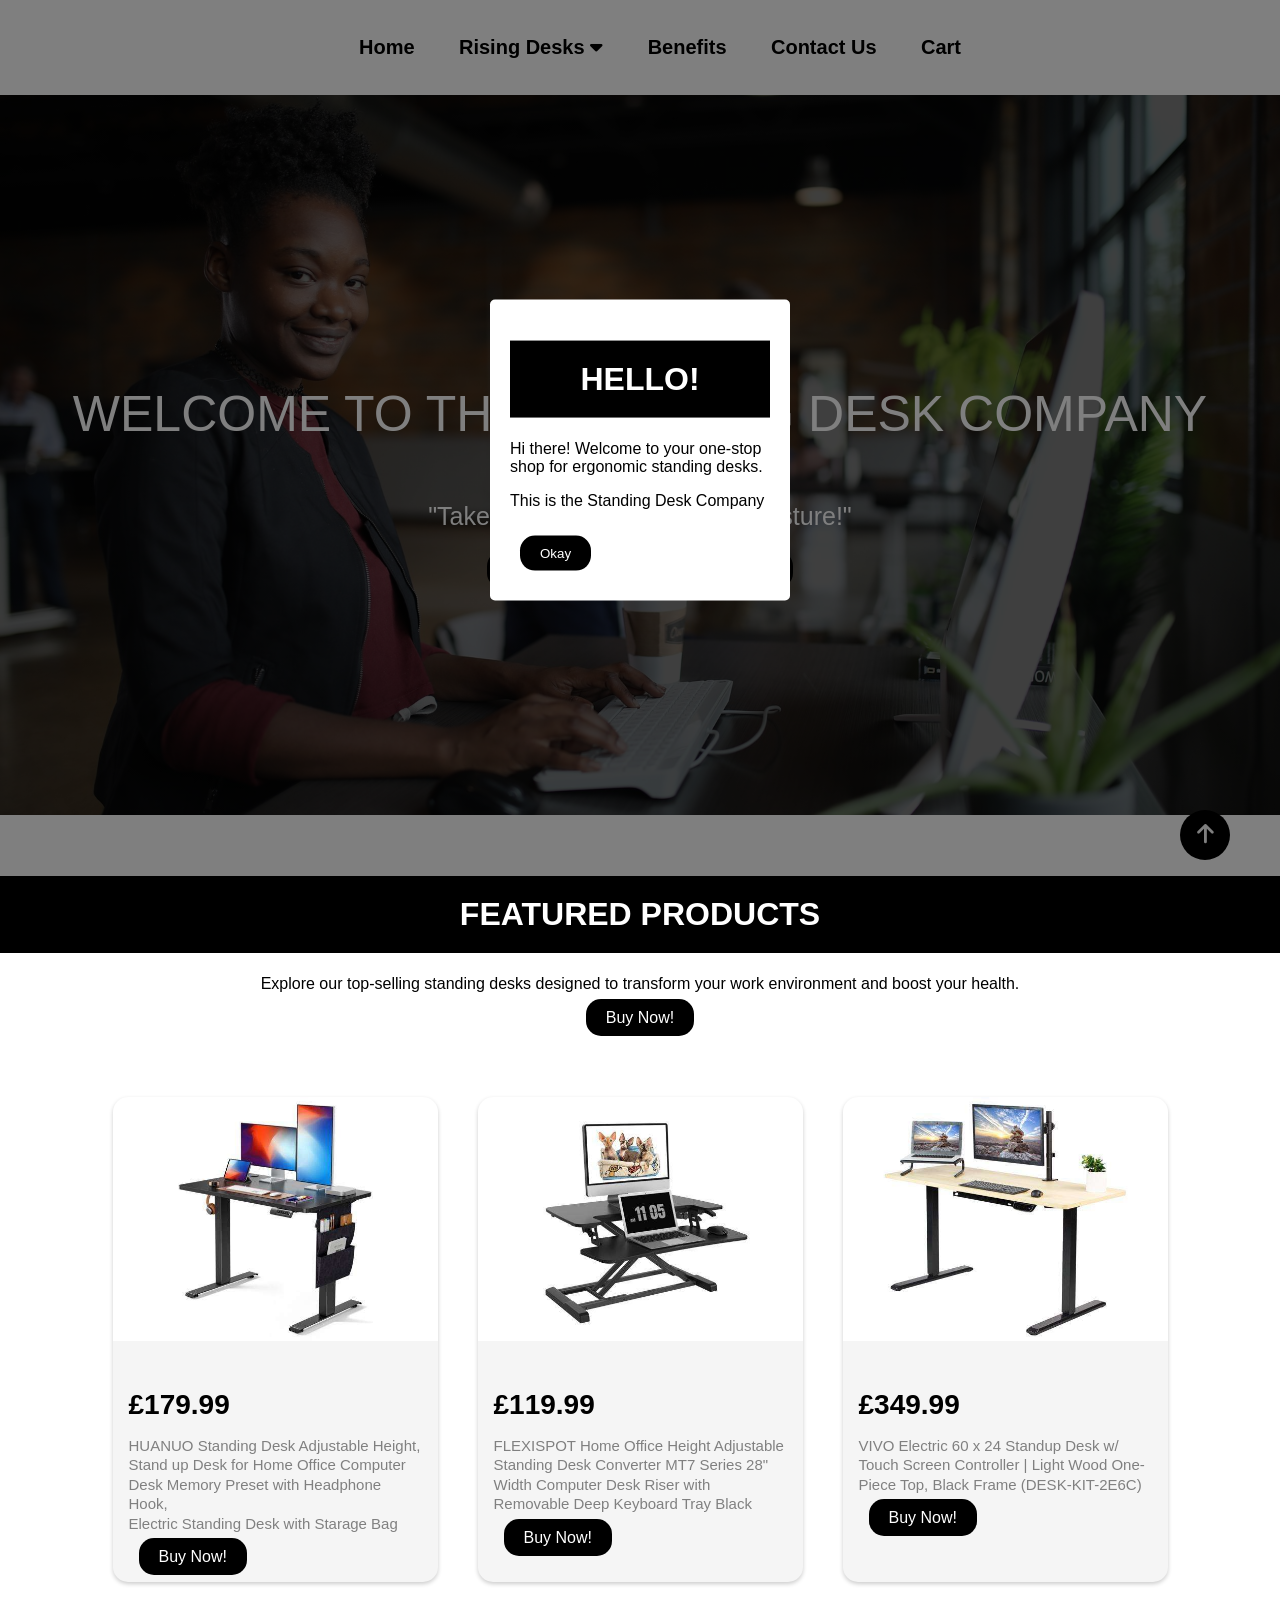
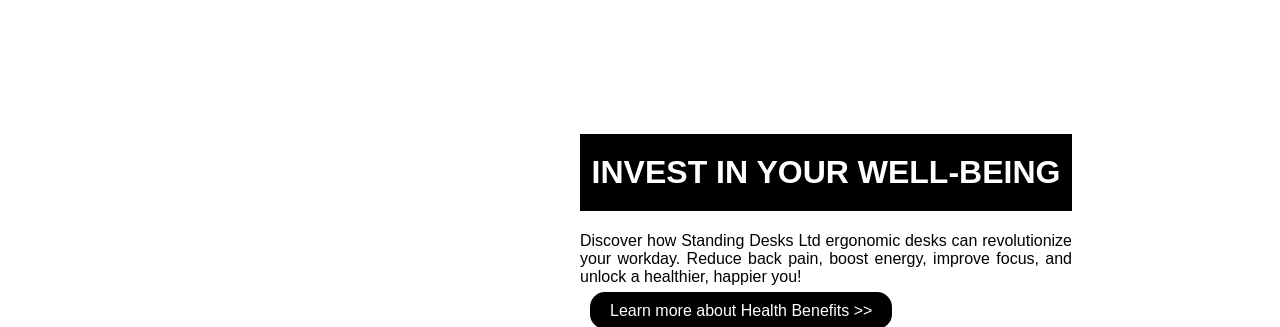
<file: index.html>
<!DOCTYPE html>
<html>
<head>
    <!-- This instantly redirects the browser to home.html -->
    <meta http-equiv="refresh" content="0;url=home.html" />
</head>
<body>
    <p>Redirecting to home page...</p>
</body>
</html>
</file>
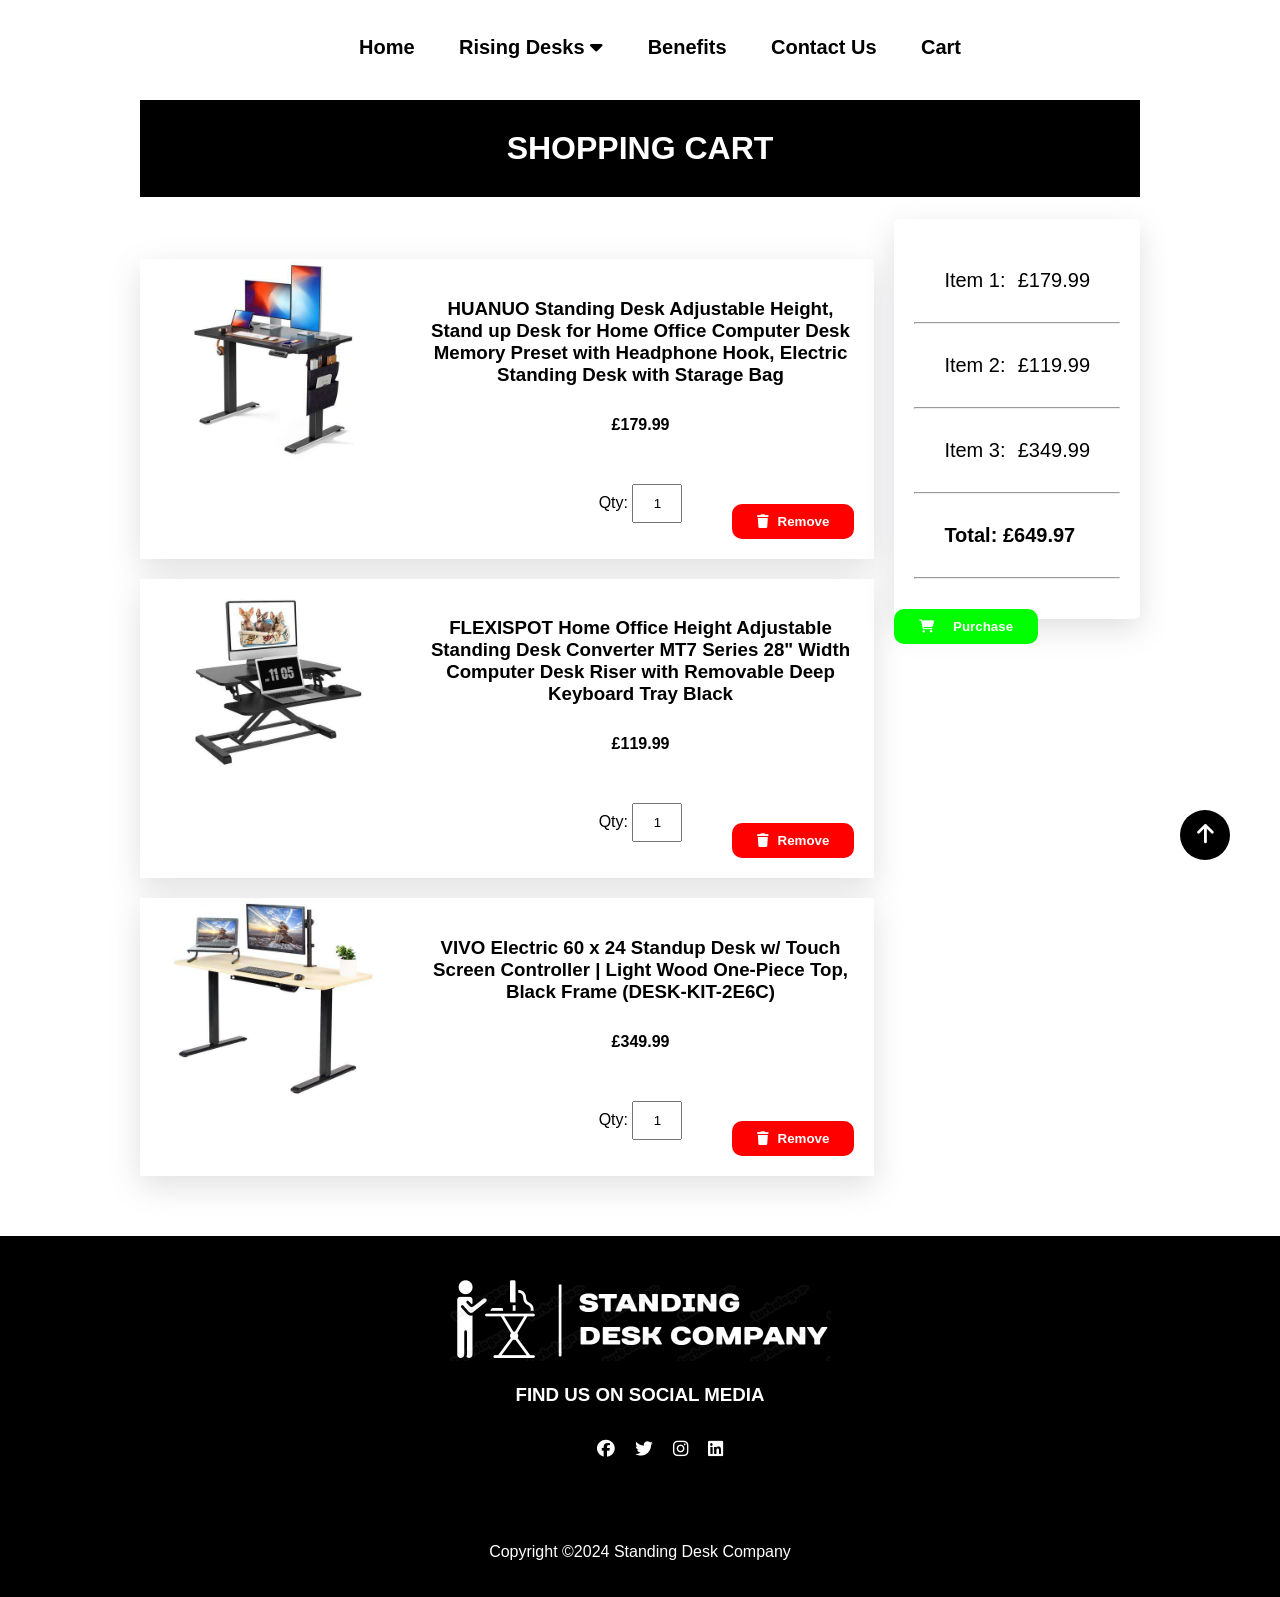
<file: basket.html>
<!DOCTYPE html>
<html lang="en">
<head>
    <meta charset="UTF-8">
    <meta name="viewport" content="width=device-width, initial-scale=1.0">
    <title>Basket - The Standing Desk Company</title>
    <link rel="stylesheet" href="stylesheet.css">
    <link rel="stylesheet" href="https://cdnjs.cloudflare.com/ajax/libs/font-awesome/6.5.2/css/all.min.css">
</head>
<body>
    <header>
        <div class="navbar">
            <ul>
                <li><a href="home.html">Home</a></li>
                <li>
                    <a href="risingdesks.html">Rising Desks <i class="fa fa-caret-down"></i></a>
                    <ul class="dropdown">
                        <li><a href="risingdesks.html">Height Adjustable Desks</a></li>
                        <li><a href="risingdesks.html">Mobile Desks & Converters</a></li>
                        <li><a href="risingdesks.html">Electric Desks</a></li>
                    </ul>
                </li>
                <li><a href="benefits.html">Benefits</a></li>
                <li><a href="contactus.html">Contact Us</a></li>
                <li><a href="basket.html">Cart</a></li>
            </ul>
        </div>
    </header>

    <div class="cart">
        <h1>Shopping Cart</h1>
        <div class="product">
            <div class="shop">
                <div class="box">
                    <img src="images/AJDSS2305300798VMF9.jpg" alt="HUANUO Adjustable Desk">
                    <div class="content">
                        <h3>
                            HUANUO Standing Desk Adjustable Height, Stand up Desk for Home Office Computer Desk Memory Preset with Headphone Hook, Electric Standing Desk with Starage Bag                           
                        </h3>
                        <h4>£179.99</h4>
                        <p class="unit">Qty: <input value="1"></p>
                        <button>
                            <i class="fa fa-trash"></i>
                            Remove    
                        </button>        
                    </div>
                </div>

                <div class="box">
                    <img src="images/ARXUS2207150FQGUC6B.jpg" alt="FLEXISPOT Home Office Desk">
                    <div class="content">
                        <h3>
                            FLEXISPOT Home Office Height Adjustable Standing Desk Converter MT7 Series 28" Width Computer Desk Riser with Removable Deep Keyboard Tray Black                
                        </h3>
                        <h4>£119.99</h4>
                        <p class="unit">Qty: <input value="1"></p>
                        <button>
                            <i class="fa fa-trash"></i>
                            Remove    
                        </button>        
                    </div>
                </div>

                <div class="box">
                    <img src="images/A3BGD2402071B6F116E.jpg" alt="VIVO Electric Desk">
                    <div class="content">
                        <h3>
                            VIVO Electric 60 x 24 Standup Desk w/ Touch Screen Controller | Light Wood One-Piece Top, Black Frame (DESK-KIT-2E6C)
                        </h3>
                        <h4>£349.99</h4>
                        <p class="unit">Qty: <input value="1"></p>                        
                        <button>
                            <i class="fa fa-trash"></i>
                            Remove    
                        </button>        
                    </div>
                </div>
            </div>

            <div class="right-bar">
                <p><span>Item 1:</span> <span>£179.99</span></p>
                <hr>
                <p><span>Item 2:</span> <span>£119.99</span></p>
                <hr>
                <p><span>Item 3:</span> <span>£349.99</span></p>
                <hr>
                <p><b><span>Total:</span> <span>£649.97</span></b></p>
                <hr>

                <button>
                    <i class="fa fa-shopping-cart"></i>
                    Purchase    
                </button>        
    </div>
        </div>
    </div>

    <!-- Scroll back to top button -->
    <a class="scrolltotopbtn" href="#"><i class="fa fa-arrow-up"></i></a>

    <footer>
        <div class="footer-content">
            <div class="footer-logo">
                <img src="images/logo.PNG" alt="">
            </div>
            <h3>FIND US ON SOCIAL MEDIA</h3>
            <ul class="socials">
                <li><a href="#"><i class="fa-brands fa-facebook"></i></a></li>
                <li><a href="#"><i class="fa-brands fa-twitter"></i></a></li>
                <li><a href="#"><i class="fa-brands fa-instagram"></i></a></li>
                <li><a href="#"><i class="fa-brands fa-linkedin"></i></a></li>
            </ul>
        </div>
        <div class="footer-bottom">
            <p>Copyright &copy;2024 Standing Desk Company</p>
        </div>
    </footer>

</body>
</html>
</file>
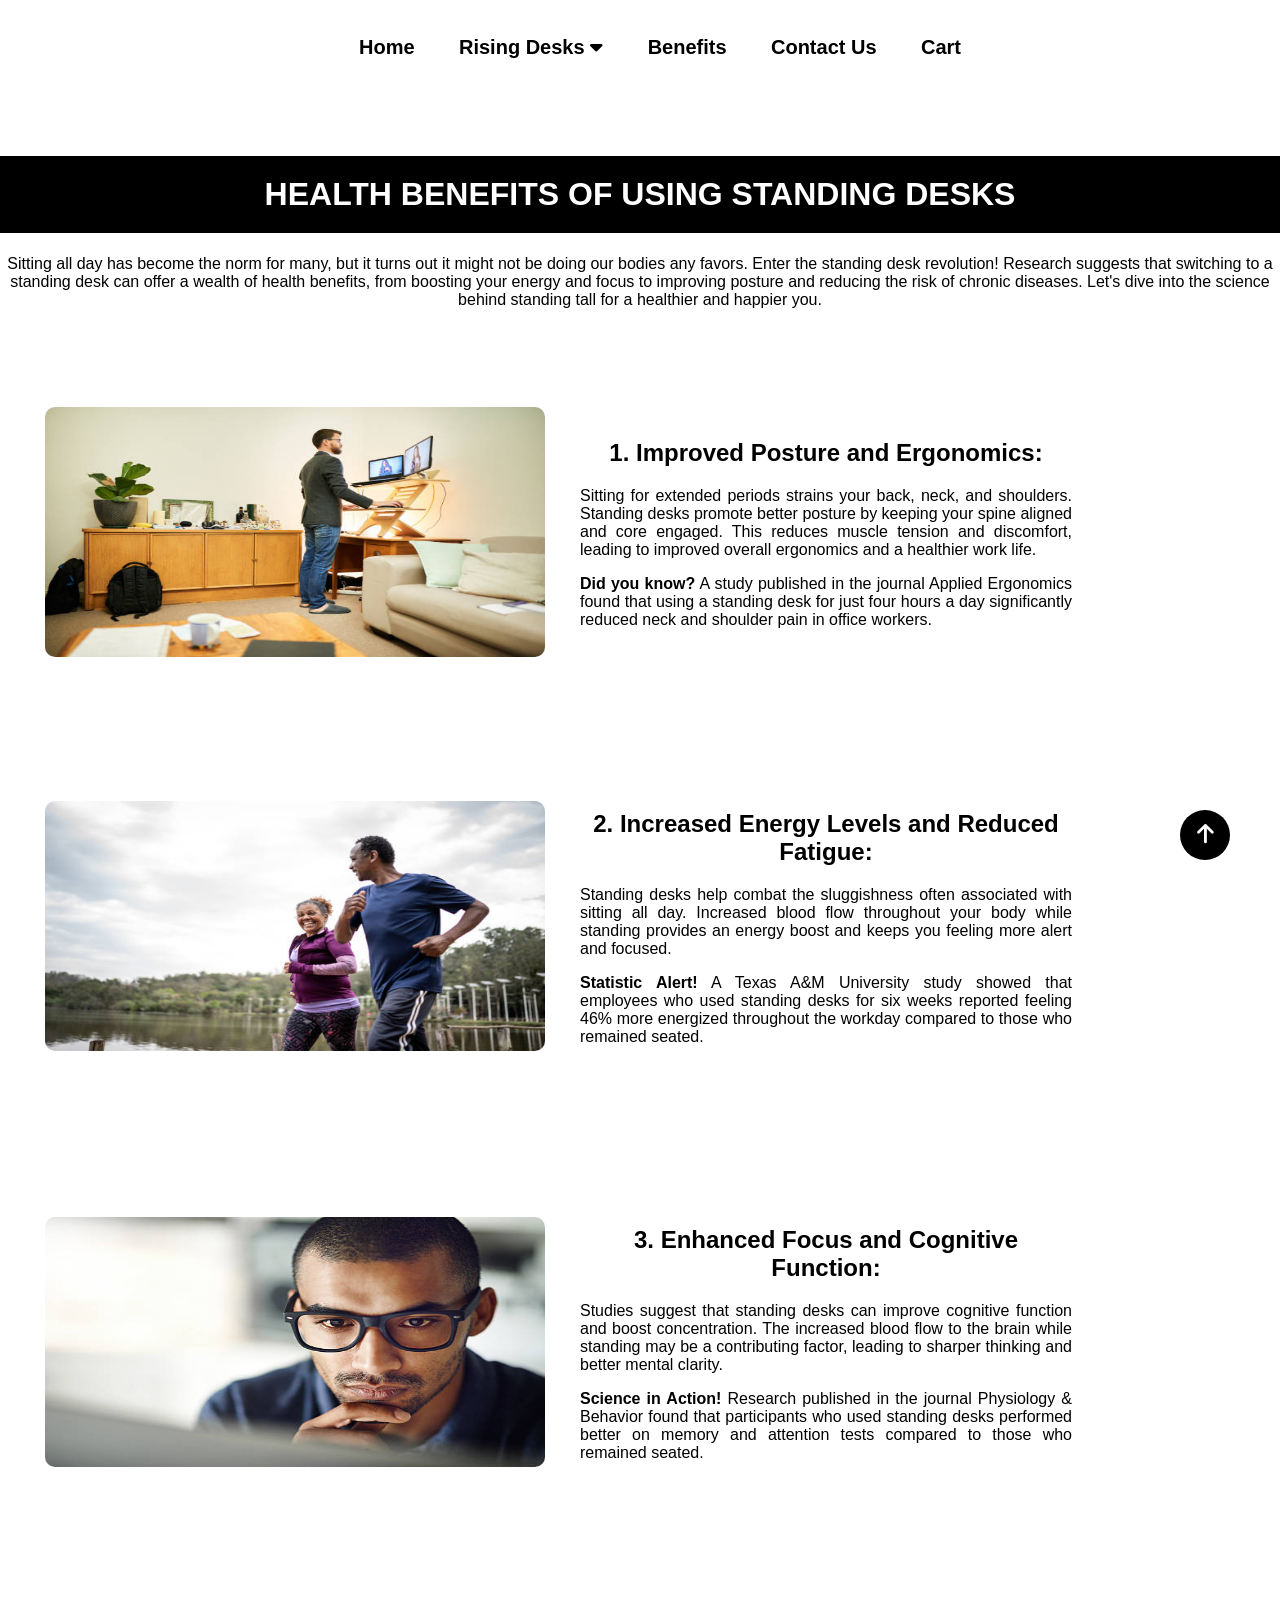
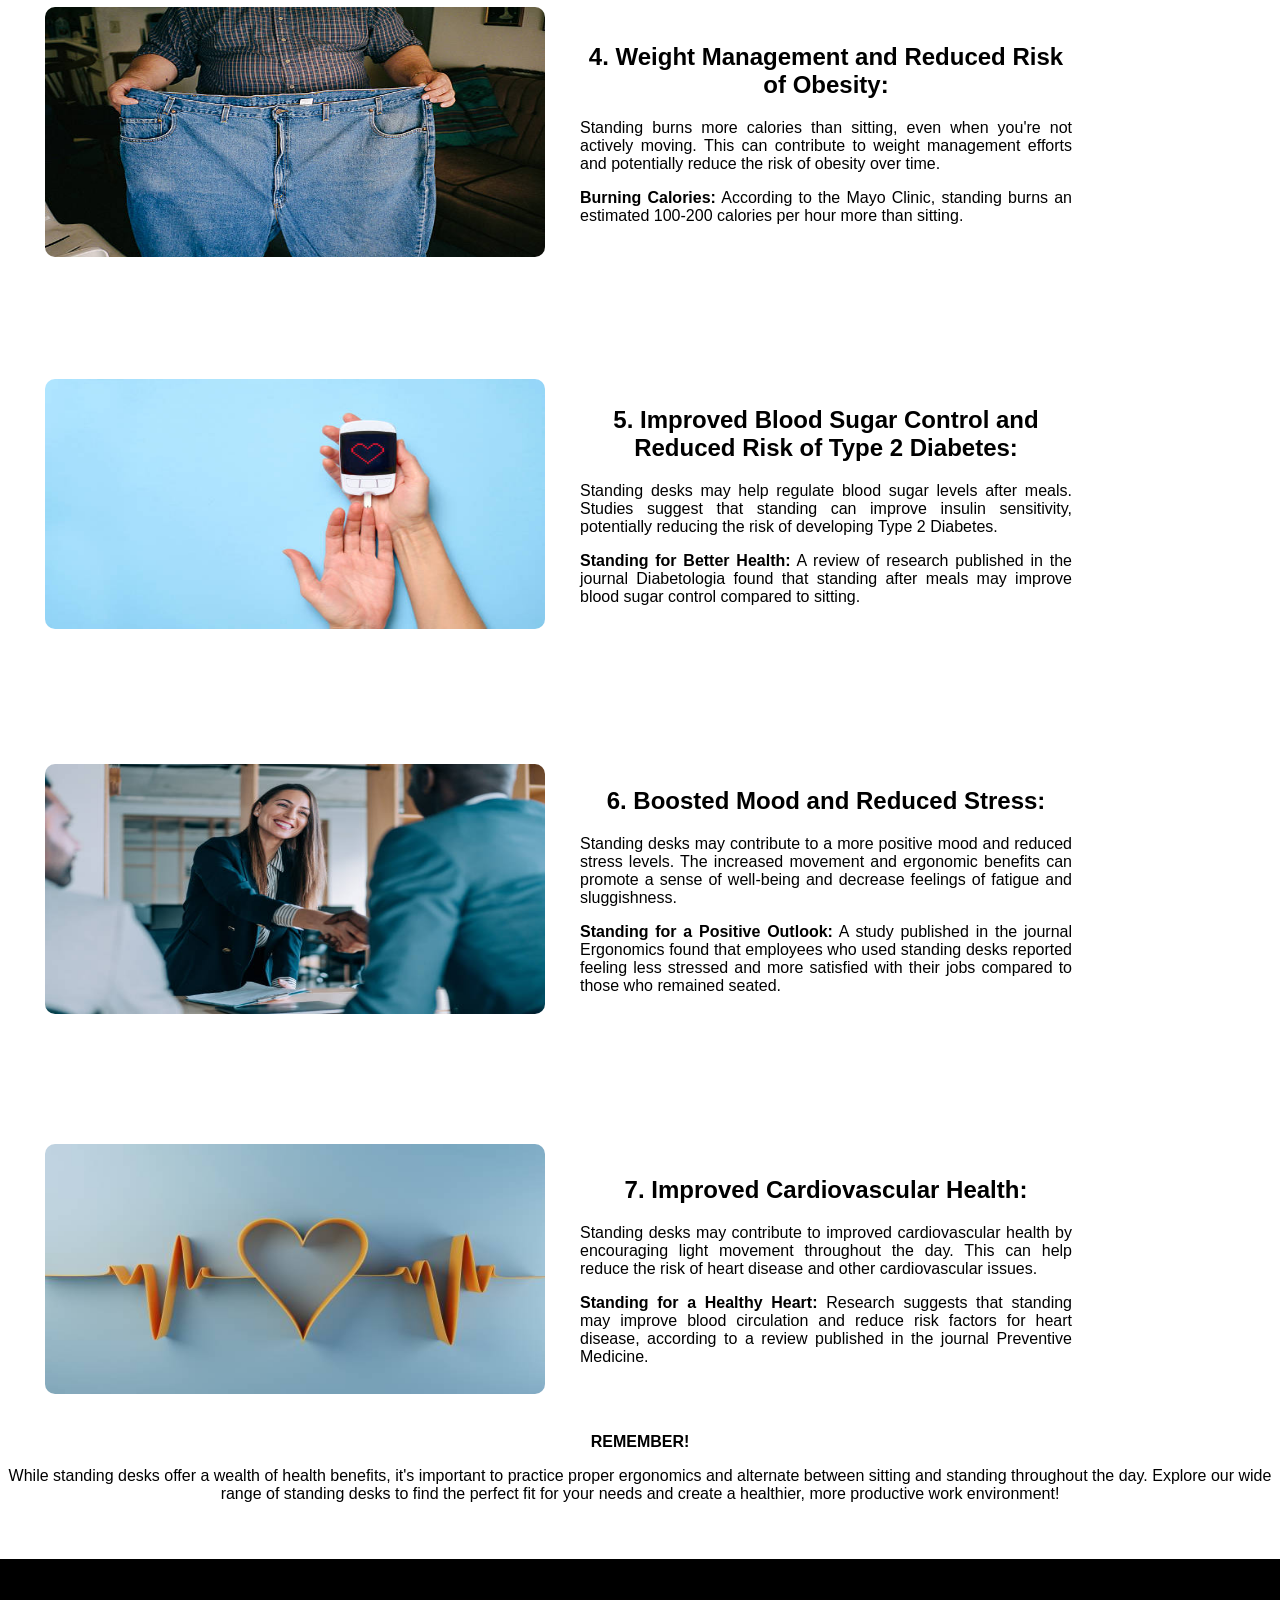
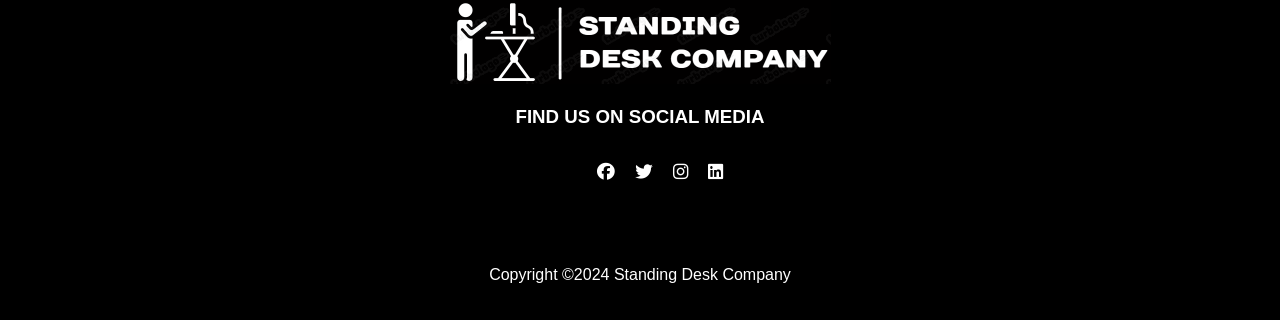
<file: benefits.html>
<!DOCTYPE html>
<html lang="en">
<head>
    <meta charset="UTF-8">
    <meta name="viewport" content="width=device-width, initial-scale=1.0">
    <title>Health Benefits - The Standing Desk Company</title>
    <link rel="stylesheet" href="stylesheet.css">
    <link rel="stylesheet" href="https://cdnjs.cloudflare.com/ajax/libs/font-awesome/6.5.2/css/all.min.css">
</head>
<body>
    <header>
        <div class="navbar">
            <ul>
                <li><a href="home.html">Home</a></li>
                <li>
                    <a href="risingdesks.html">Rising Desks <i class="fa fa-caret-down"></i></a>
                    <ul class="dropdown">
                        <li><a href="risingdesks.html">Height Adjustable Desks</a></li>
                        <li><a href="risingdesks.html">Mobile Desks & Converters</a></li>
                        <li><a href="risingdesks.html">Electric Desks</a></li>
                    </ul>
                </li>
                <li><a href="benefits.html">Benefits</a></li>
                <li><a href="contactus.html">Contact Us</a></li>
                <li><a href="basket.html">Cart</a></li>
            </ul>    
        </div>
    </header>

    <div class="benefits">
        <h1 id="benefits">Health Benefits of Using Standing Desks</h1>
        <p>
            Sitting all day has become the norm for many, but it turns out it might not be doing our bodies any favors. Enter the standing desk revolution!  Research suggests that switching to a standing desk can offer a wealth of health benefits, from boosting your energy and focus to improving posture and reducing the risk of chronic diseases. Let's dive into the science behind standing tall for a healthier and happier you.
        </p>

        <div class="home-benefits">
            <img src="images/istockphoto-1272490483-612x612.jpg" alt="Man standing upright">
            <div class="text-container">
                <div class="text">
                    <h2>1. Improved Posture and Ergonomics:</h2>
                    <p>
                        Sitting for extended periods strains your back, neck, and shoulders. Standing desks promote better posture by keeping your spine aligned and core engaged. This reduces muscle tension and discomfort, leading to improved overall ergonomics and a healthier work life.            
                    </p>
                    <p>
                        <b>Did you know?</b> A study published in the journal Applied Ergonomics found that using a standing desk for just four hours a day significantly reduced neck and shoulder pain in office workers.
                    </p>            
                </div>
            </div>
        </div>

        <div class="home-benefits">
            <img src="images/gettyimages-1415828696-612x612.jpg" alt="Elderly couple jogging">
            <div class="text-container">
                <div class="text">
                    <h2>2. Increased Energy Levels and Reduced Fatigue:</h2>
                    <p>
                        Standing desks help combat the sluggishness often associated with sitting all day. Increased blood flow throughout your body while standing provides an energy boost and keeps you feeling more alert and focused.            
                    </p>
                    <p>
                        <b>Statistic Alert!</b> A Texas A&M University study showed that employees who used standing desks for six weeks reported feeling 46% more energized throughout the workday compared to those who remained seated.
                    </p>            
                </div>
            </div>
        </div>

        <div class="home-benefits">
            <img src="images/gettyimages-635978136-612x612.jpg" alt="Man focused on work">
            <div class="text-container">
                <div class="text">
                    <h2>3. Enhanced Focus and Cognitive Function:</h2>
                    <p>
                        Studies suggest that standing desks can improve cognitive function and boost concentration. The increased blood flow to the brain while standing may be a contributing factor, leading to sharper thinking and better mental clarity.            
                    </p>
                    <p>
                        <b>Science in Action!</b> Research published in the journal Physiology & Behavior found that participants who used standing desks performed better on memory and attention tests compared to those who remained seated.
                    </p>            
                </div>
            </div>
        </div>

        <div class="home-benefits">
            <img src="images/gettyimages-521713822-612x612.jpg" alt="Person holding up jeans">
            <div class="text-container">
                <div class="text">
                    <h2>4. Weight Management and Reduced Risk of Obesity:</h2>
                    <p>
                        Standing burns more calories than sitting, even when you're not actively moving. This can contribute to weight management efforts and potentially reduce the risk of obesity over time.
                    </p>
                    <p>
                        <b>Burning Calories:</b> According to the Mayo Clinic, standing burns an estimated 100-200 calories per hour more than sitting.
                    </p>            
                </div>
            </div>
        </div>

        <div class="home-benefits">
            <img src="images/gettyimages-1360140245-612x612.jpg" alt="Person measuring blood sugar levels">
            <div class="text-container">
                <div class="text">
                    <h2>5. Improved Blood Sugar Control and Reduced Risk of Type 2 Diabetes:</h2>
                    <p>
                        Standing desks may help regulate blood sugar levels after meals. Studies suggest that standing can improve insulin sensitivity, potentially reducing the risk of developing Type 2 Diabetes.
                    </p>
                    <p>
                        <b>Standing for Better Health:</b> A review of research published in the journal Diabetologia found that standing after meals may improve blood sugar control compared to sitting.
                    </p>            
                </div>
            </div>
        </div>

        <div class="home-benefits">
            <img src="images/gettyimages-1365436662-612x612.jpg" alt="Happy office worker">
            <div class="text-container">
                <div class="text">
                    <h2>6. Boosted Mood and Reduced Stress:</h2>
                    <p>
                        Standing desks may contribute to a more positive mood and reduced stress levels. The increased movement and ergonomic benefits can promote a sense of well-being and decrease feelings of fatigue and sluggishness.
                    </p>
                    <p>
                        <b>Standing for a Positive Outlook:</b>  A study published in the journal Ergonomics found that employees who used standing desks reported feeling less stressed and more satisfied with their jobs compared to those who remained seated.
                    </p>            
                </div>
            </div>
        </div>

        <div class="home-benefits">
            <img src="images/gettyimages-1320317422-612x612.jpg" alt="Illustration of heart beating">
            <div class="text-container">
                <div class="text">
                    <h2>7. Improved Cardiovascular Health:</h2>
                    <p>
                        Standing desks may contribute to improved cardiovascular health by encouraging light movement throughout the day. This can help reduce the risk of heart disease and other cardiovascular issues.
                    </p>
                    <p>
                        <b>Standing for a Healthy Heart:</b> Research suggests that standing may improve blood circulation and reduce risk factors for heart disease, according to a review published in the journal Preventive Medicine.
                    </p>            
                </div>
            </div>
        </div>

        <p><b>REMEMBER!</b></p>
        <p>
            While standing desks offer a wealth of health benefits, it's important to practice proper ergonomics and alternate between sitting and standing throughout the day. Explore our wide range of standing desks to find the perfect fit for your needs and create a healthier, more productive work environment!
        </p>
    
    </div>

    <!-- Scroll back to top button -->
    <a class="scrolltotopbtn" href="#"><i class="fa fa-arrow-up"></i></a>

    <footer>
        <div class="footer-content">
            <div class="footer-logo">
                <img src="images/logo.PNG" alt="">
            </div>
            <h3>FIND US ON SOCIAL MEDIA</h3>
            <ul class="socials">
                <li><a href="#"><i class="fa-brands fa-facebook"></i></a></li>
                <li><a href="#"><i class="fa-brands fa-twitter"></i></a></li>
                <li><a href="#"><i class="fa-brands fa-instagram"></i></a></li>
                <li><a href="#"><i class="fa-brands fa-linkedin"></i></a></li>
            </ul>
        </div>
        <div class="footer-bottom">
            <p>Copyright &copy;2024 Standing Desk Company</p>
        </div>
    </footer>
</body>
</html>
</file>
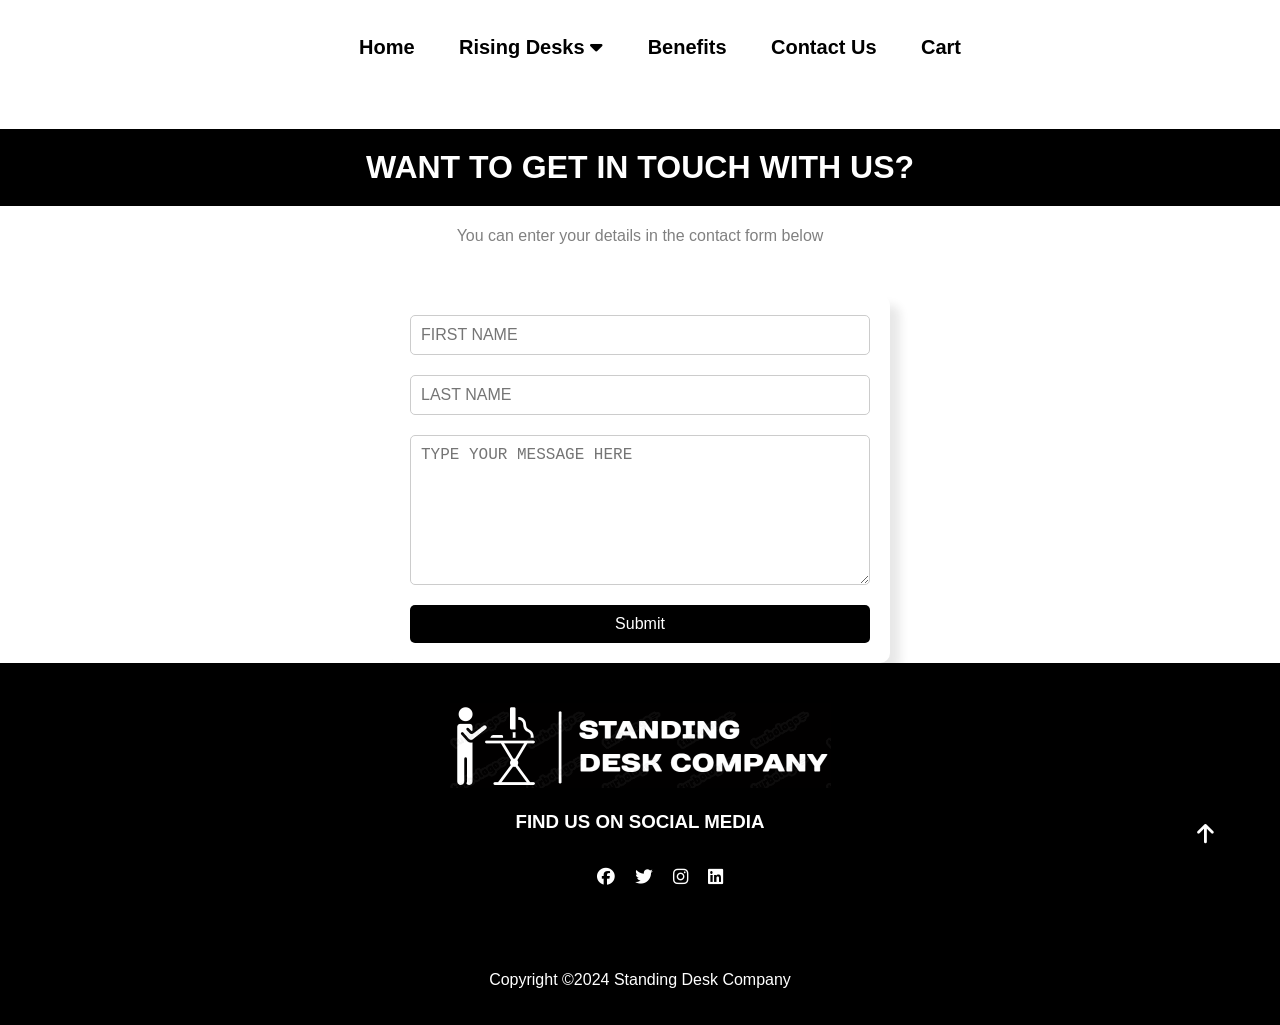
<file: contactus.html>
<!DOCTYPE html>
<html lang="en">
<head>
    <meta charset="UTF-8">
    <meta name="viewport" content="width=device-width, initial-scale=1.0">
    <title>Contact Us - The Standing Desk Company</title>
    <link rel="stylesheet" href="stylesheet.css">
    <link rel="stylesheet" href="https://cdnjs.cloudflare.com/ajax/libs/font-awesome/6.5.2/css/all.min.css">
</head>
<body>
    <header>
        <div class="navbar">
            <ul>
                <li><a href="home.html">Home</a></li>
                <li>
                    <a href="risingdesks.html">Rising Desks <i class="fa fa-caret-down"></i></a>
                    <ul class="dropdown">
                        <li><a href="risingdesks.html">Height Adjustable Desks</a></li>
                        <li><a href="risingdesks.html">Mobile Desks & Converters</a></li>
                        <li><a href="risingdesks.html">Electric Desks</a></li>
                    </ul>
                </li>
                <li><a href="benefits.html">Benefits</a></li>
                <li><a href="contactus.html">Contact Us</a></li>
                <li><a href="basket.html">Cart</a></li>
            </ul>    
        </div>
    </header>

    <h1 id="form-header">WANT TO GET IN TOUCH WITH US?</h1>
    <p id="form-caption">You can enter your details in the contact form below</p>
    <div class="contact-section">        
        <form action="submit_form.php" target="_blank" method="post">
            <input type="text" name="First Name" id="f-name" placeholder="FIRST NAME">
            <input type="text" name="Last Name" id="l-name" placeholder="LAST NAME">
            <textarea placeholder="TYPE YOUR MESSAGE HERE"></textarea>
            <button type="submit">Submit</button>
        </form>    
    </div>

    <footer>
        <div class="footer-content">
            <div class="footer-logo">
                <img src="images/logo.PNG" alt="">
            </div>
            <h3>FIND US ON SOCIAL MEDIA</h3>
            <ul class="socials">
                <li><a href="#"><i class="fa-brands fa-facebook"></i></a></li>
                <li><a href="#"><i class="fa-brands fa-twitter"></i></a></li>
                <li><a href="#"><i class="fa-brands fa-instagram"></i></a></li>
                <li><a href="#"><i class="fa-brands fa-linkedin"></i></a></li>
            </ul>
        </div>

    <!-- Scroll back to top button -->
    <a class="scrolltotopbtn" href="#"><i class="fa fa-arrow-up"></i></a>

        <div class="footer-bottom">
            <p>Copyright &copy;2024 Standing Desk Company</p>
        </div>
    </footer>
</body>
</html>
</file>
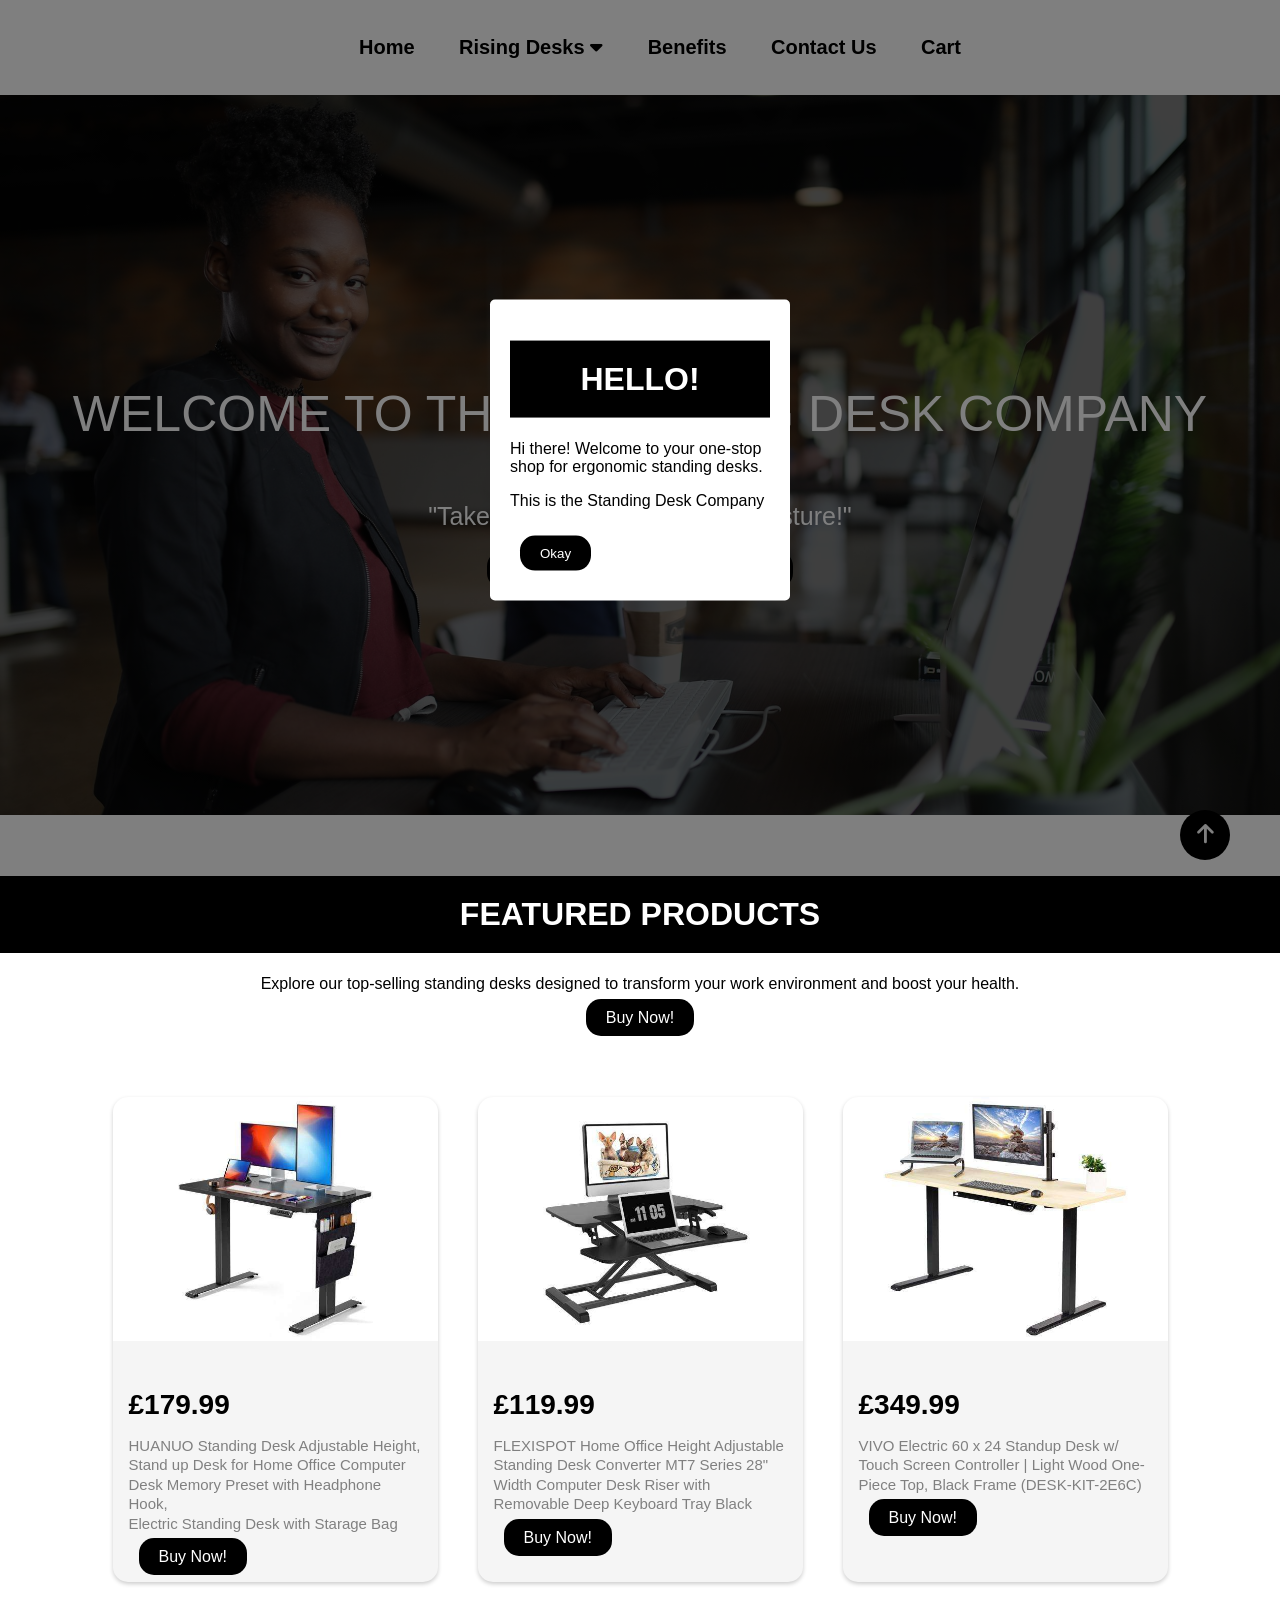
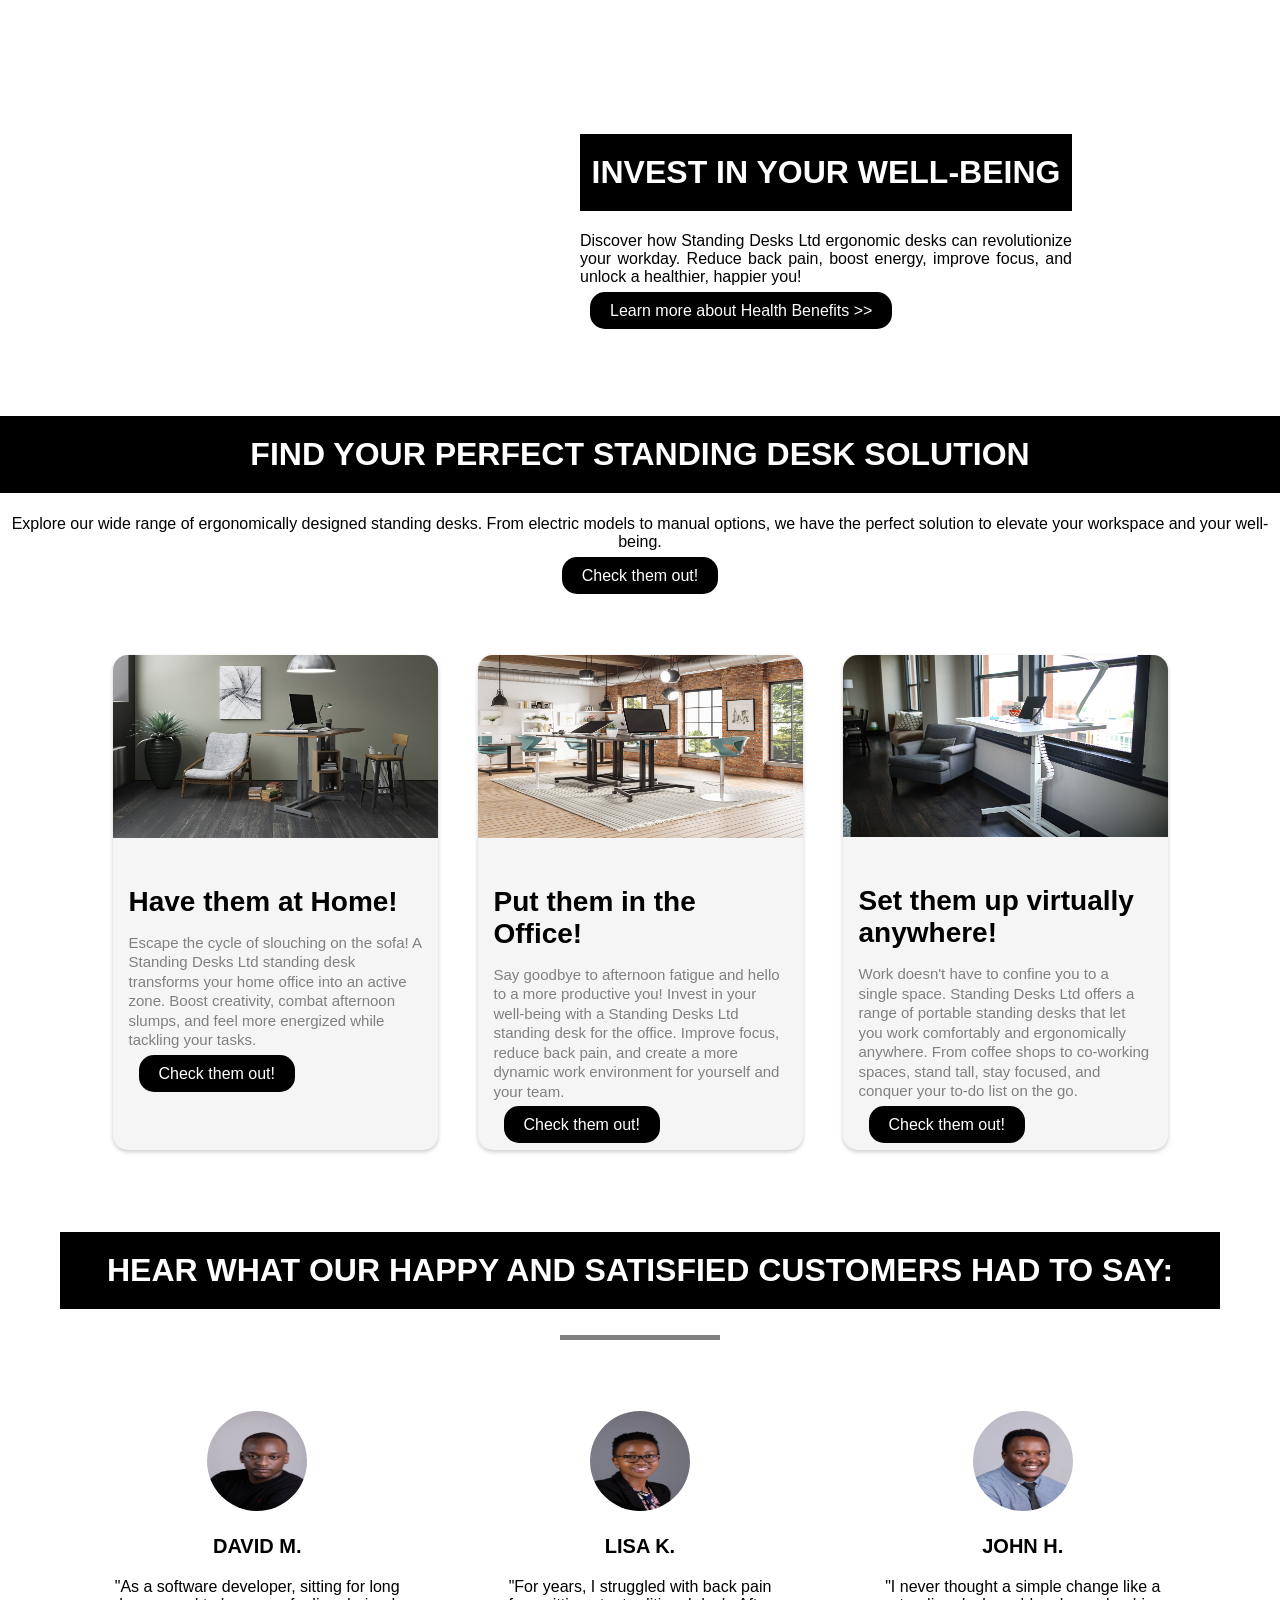
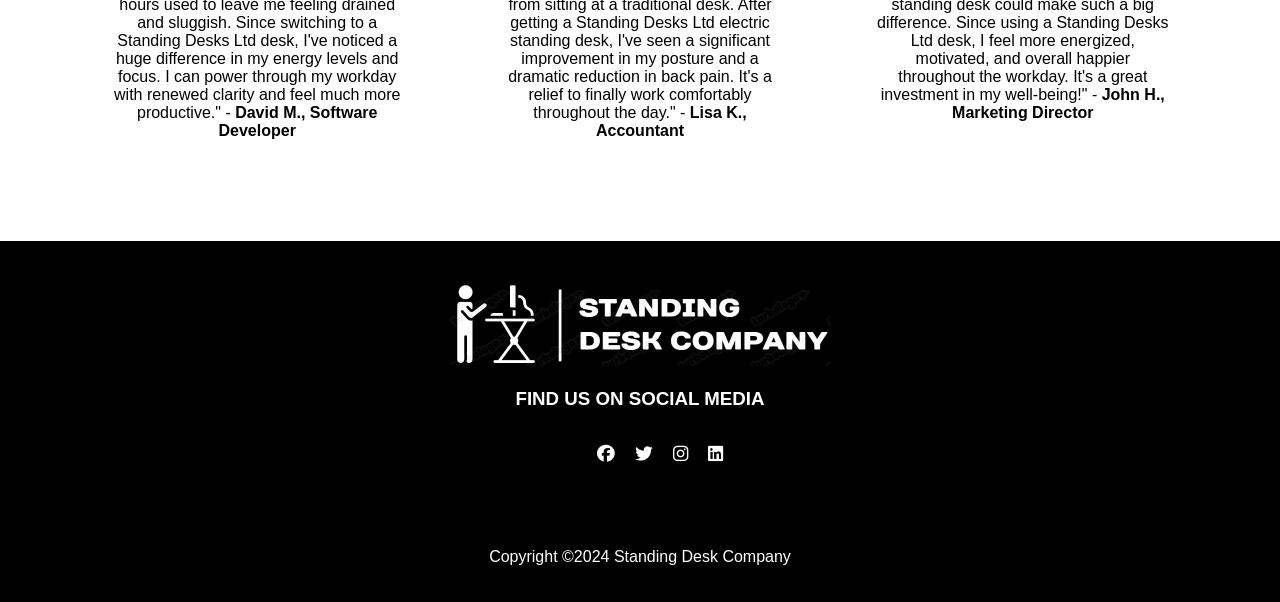
<file: home.html>
<!DOCTYPE html>
<html lang="en">
<head>
    <meta charset="UTF-8">
    <meta name="viewport" content="width=device-width, initial-scale=1.0">
    <title>Home - The Standing Desk Company</title>
    <link rel="stylesheet" href="stylesheet.css">
    <link rel="stylesheet" href="https://cdnjs.cloudflare.com/ajax/libs/font-awesome/6.5.2/css/all.min.css">
    <script src="script.js"></script>
</head>
<body>
    <header>
        <div class="navbar">
            <ul>
                <li><a href="home.html">Home</a></li>
                <li>
                    <a href="risingdesks.html">Rising Desks <i class="fa fa-caret-down"></i></a>
                    <ul class="dropdown">
                        <li><a href="risingdesks.html">Height Adjustable Desks</a></li>
                        <li><a href="risingdesks.html">Mobile Desks & Converters</a></li>
                        <li><a href="risingdesks.html">Electric Desks</a></li>
                    </ul>
                </li>
                <li><a href="benefits.html">Benefits</a></li>
                <li><a href="contactus.html">Contact Us</a></li>
                <li><a href="basket.html">Cart</a></li>
            </ul> 
        </div>
    </header>

    <!-- Model popup window -->
    <input type="checkbox" id="modal-trigger">

    <div class="modal-container">
        <div class="modal">
            <h1>Hello!</h1>
            <p>Hi there! Welcome to your one-stop shop for ergonomic standing desks.</p>
            <p>This is the Standing Desk Company</p>
            <button id="modal-button" onclick="closeModal()">Okay</button>
        </div>
    </div>
    
    <!-- Hero image section -->
    <div class="hero-image">
        <div class="hero-text">
            <h1 id="main-heading">WELCOME TO THE STANDING DESK COMPANY</h1>
            <p id="slogan">"Take a stand for better work posture!"</p>
            <a class="button" href="risingdesks.html">Explore the World of Rising Desks >></a>           
        </div>
    </div>

    <!-- Section for the featured products in the page -->
    <div class="shop">
        <h1>Featured Products</h1>
        <p>
            Explore our top-selling standing desks designed to transform your work environment and boost your health.        
        </p>
            <a class="button" href="risingdesks.html">Buy Now!</a>
    </div>

        <div class="card-container">
        <div class="card">
            <img src="images/AJDSS2305300798VMF9.jpg" alt="HUANUO Adjustable Desk">
            <div class="card-content">
                <h3>£179.99</h3>
                <p>
                    HUANUO Standing Desk Adjustable Height, <br> Stand up Desk for Home Office Computer Desk Memory Preset with Headphone Hook, <br> Electric Standing Desk with Starage Bag                
                </p>
                <a class="button" href="risingdesks.html">Buy Now!</a>
            </div>
        </div>

        <div class="card">
            <img src="images/ARXUS2207150FQGUC6B.jpg" alt="FLEXISPOT Home Office Desk">
            <div class="card-content">
                <h3>£119.99</h3>
                <p>
                    FLEXISPOT Home Office Height Adjustable Standing Desk Converter MT7 Series 28" Width Computer Desk Riser with Removable Deep Keyboard Tray Black                
                </p>
                <a class="button" href="risingdesks.html">Buy Now!</a>
            </div>
        </div>

        <div class="card">
            <img src="images/A3BGD2402071B6F116E.jpg" alt="VIVO Electric Desk">
            <div class="card-content">
                <h3>£349.99</h3>
                <p>
                    VIVO Electric 60 x 24 Standup Desk w/ Touch Screen Controller | Light Wood One-Piece Top, Black Frame (DESK-KIT-2E6C)
                </p>
                <a class="button" href="risingdesks.html">Buy Now!</a>
            </div>
        </div>
    </div>

    <!-- Benefits display section for the home page -->
    <div class="home-benefits">
        <iframe id="benefits-vid" src="https://www.youtube.com/embed/v0aeeOL6rvE?si=c_wnNS8AA6yf6gLi" title="YouTube video player" frameborder="0" allow="accelerometer; autoplay; clipboard-write; encrypted-media; gyroscope; picture-in-picture; web-share" referrerpolicy="strict-origin-when-cross-origin" allowfullscreen></iframe>
        <div class="text-container">
            <div class="text">
                <h1>Invest in Your Well-being</h1>
                <p>
                    Discover how Standing Desks Ltd ergonomic desks can revolutionize your workday. Reduce back pain, boost energy, improve focus, and unlock a healthier, happier you!
                </p>
                    <a class="button" href="benefits.html">Learn more about Health Benefits >></a>
            </div>
        </div>
    </div>

    <div class="shop">
        <h1>Find Your Perfect Standing Desk Solution</h1>
        <p>
            Explore our wide range of ergonomically designed standing desks. From electric models to manual options, we have the perfect solution to elevate your workspace and your well-being.
        </p>
        <a class="button" href="risingdesks.html">Check them out!</a>
    </div>

    <div class="card-container">
        <div class="card">
            <img src="images/standing-desk-7349889_1280.jpg" alt="">
            <div class="card-content">
                <h3>Have them at Home!</h3>
                <p>
                    Escape the cycle of slouching on the sofa! A Standing Desks Ltd standing desk transforms your home office into an active zone. Boost creativity, combat afternoon slumps, and feel more energized while tackling your tasks.                
                </p>
                <a class="button" href="risingdesks.html">Check them out!</a>
            </div>
        </div>

        <div class="card">
            <img src="images/standing-desk-7349890_1280.jpg" alt="">
            <div class="card-content">
                <h3>Put them in the Office!</h3>
                <p>
                    Say goodbye to afternoon fatigue and hello to a more productive you! Invest in your well-being with a Standing Desks Ltd standing desk for the office. Improve focus, reduce back pain, and create a more dynamic work environment for yourself and your team.                
                </p>
                    <a class="button" href="risingdesks.html">Check them out!</a>
            </div>
        </div>

        <div class="card">
            <img src="images/standing-desk-7349894_1280.jpg" alt="">
            <div class="card-content">
                <h3>Set them up virtually anywhere!</h3>
                <p>
                    Work doesn't have to confine you to a single space. Standing Desks Ltd offers a range of portable standing desks that let you work comfortably and ergonomically anywhere. From coffee shops to co-working spaces, stand tall, stay focused, and conquer your to-do list on the go.                
                </p>
                <a class="button" href="risingdesks.html">Check them out!</a>
            </div>
        </div>
    </div>

    <!-- Section to show testimonials -->
    <div class="testimonials">
        <div class="inner">
            <h1>Hear what our happy and satisfied customers had to say:</h1>
            <div class="border"></div>

            <div class="row">
                <div class="col">
                    <div class="testimonial">
                        <img src="images/black-man-7368411_1280.jpg" alt="David M">
                        <div class="name"><b>David M.</b></div>
                        <p>"As a software developer, sitting for long hours used to leave me feeling drained and sluggish. Since switching to a Standing Desks Ltd desk, I've noticed a huge difference in my energy levels and focus. I can power through my workday with renewed clarity and feel much more productive." - <b>David M., Software Developer</b></p>
                    </div>
                </div>

                <div class="col">
                    <div class="testimonial">
                        <img src="images/black-woman-7368399_1280.jpg" alt="Lisa K">
                        <div class="name"><b>Lisa K.</b></div>
                        <p>"For years, I struggled with back pain from sitting at a traditional desk. After getting a Standing Desks Ltd electric standing desk, I've seen a significant improvement in my posture and a dramatic reduction in back pain. It's a relief to finally work comfortably throughout the day." - <b>Lisa K., Accountant</b></p>
                    </div>
                </div>

                <div class="col">
                    <div class="testimonial">
                        <img src="images/black-man-7368387_1280.jpg" alt="John H">
                        <div class="name"><b>John H.</b></div>
                        <p>"I never thought a simple change like a standing desk could make such a big difference. Since using a Standing Desks Ltd desk, I feel more energized, motivated, and overall happier throughout the workday. It's a great investment in my well-being!" - <b>John H., Marketing Director</b></p>
                    </div>
                </div>
            </div>
        </div>
    </div>

    <!-- Scroll back to top button -->
    <a class="scrolltotopbtn" href="#"><i class="fa fa-arrow-up"></i></a>

    <footer>
        <div class="footer-content">
            <div class="footer-logo">
                <img src="images/logo.PNG" alt="">
            </div>
            <h3>FIND US ON SOCIAL MEDIA</h3>
            <ul class="socials">
                <li><a href="#"><i class="fa-brands fa-facebook"></i></a></li>
                <li><a href="#"><i class="fa-brands fa-twitter"></i></a></li>
                <li><a href="#"><i class="fa-brands fa-instagram"></i></a></li>
                <li><a href="#"><i class="fa-brands fa-linkedin"></i></a></li>
            </ul>
        </div>
        <div class="footer-bottom">
            <p>Copyright &copy;2024 Standing Desk Company</p>
        </div>
    </footer>
</body>
</html>
</file>
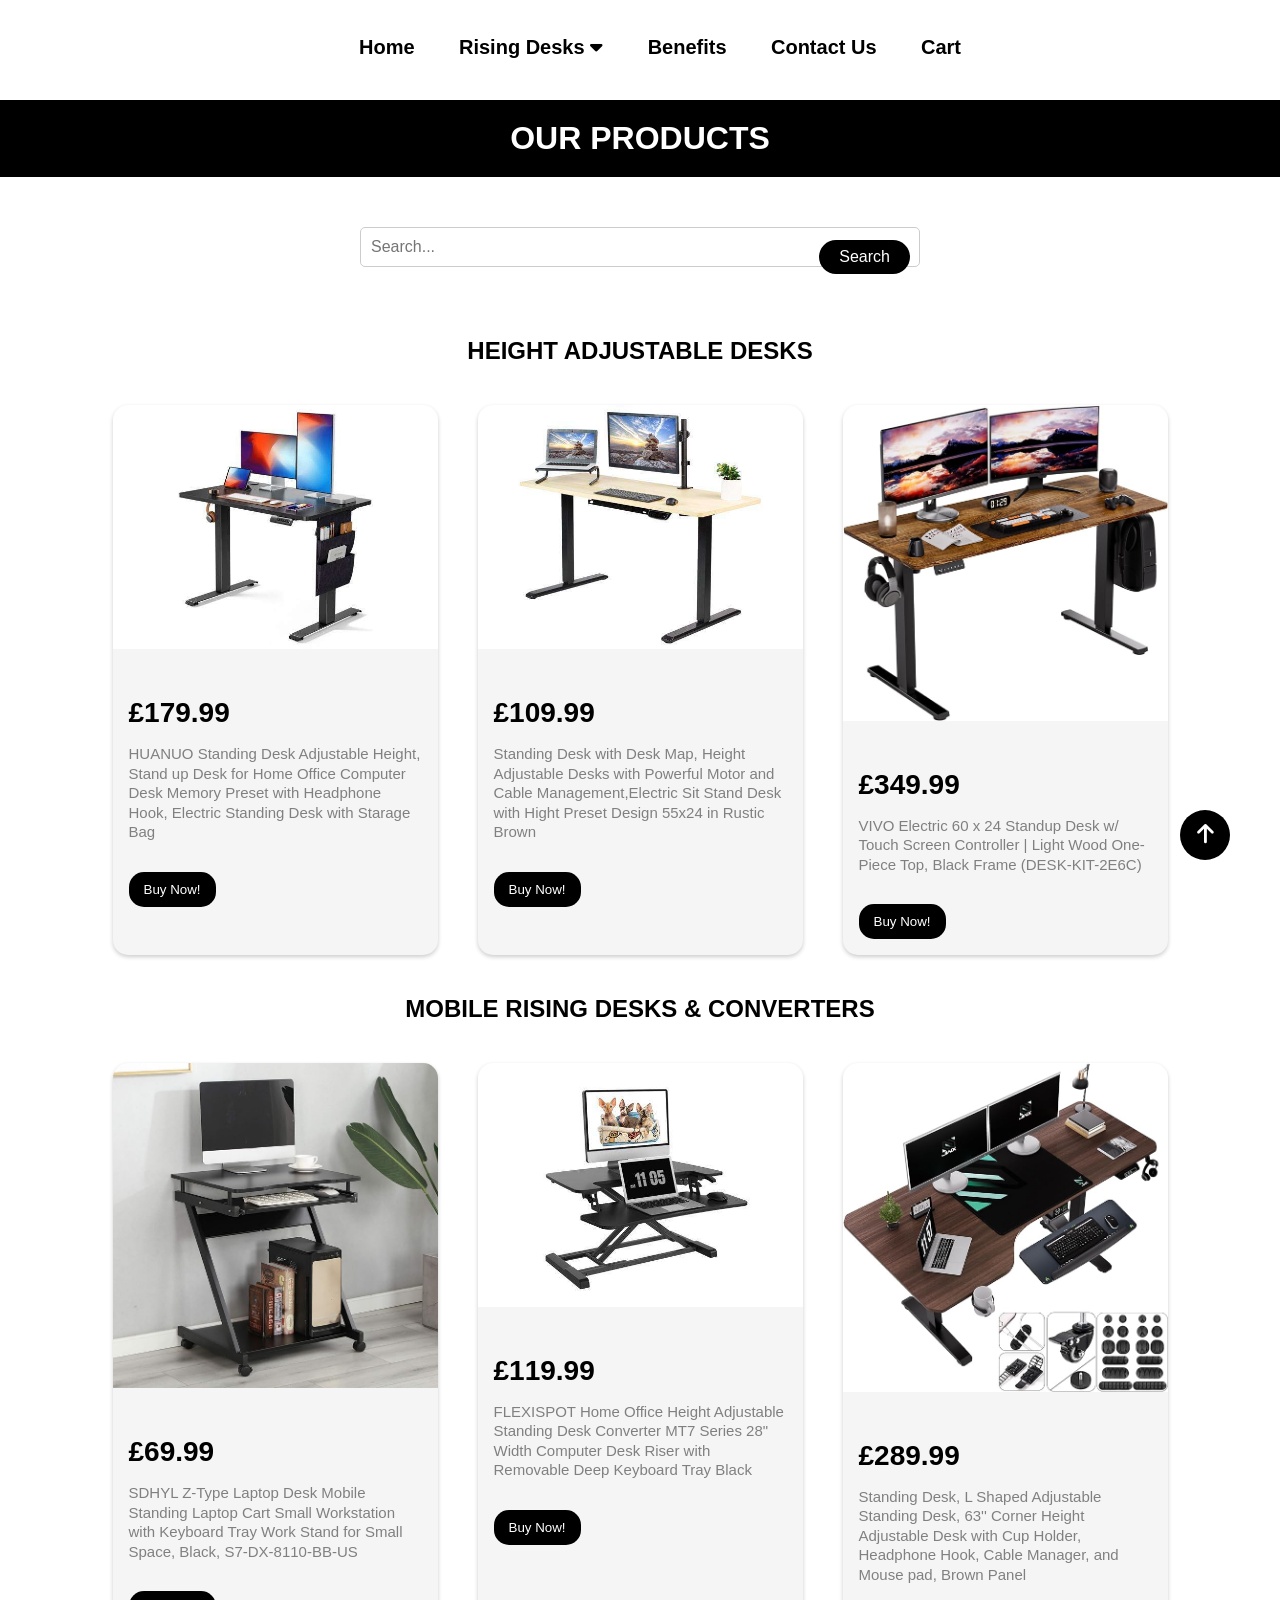
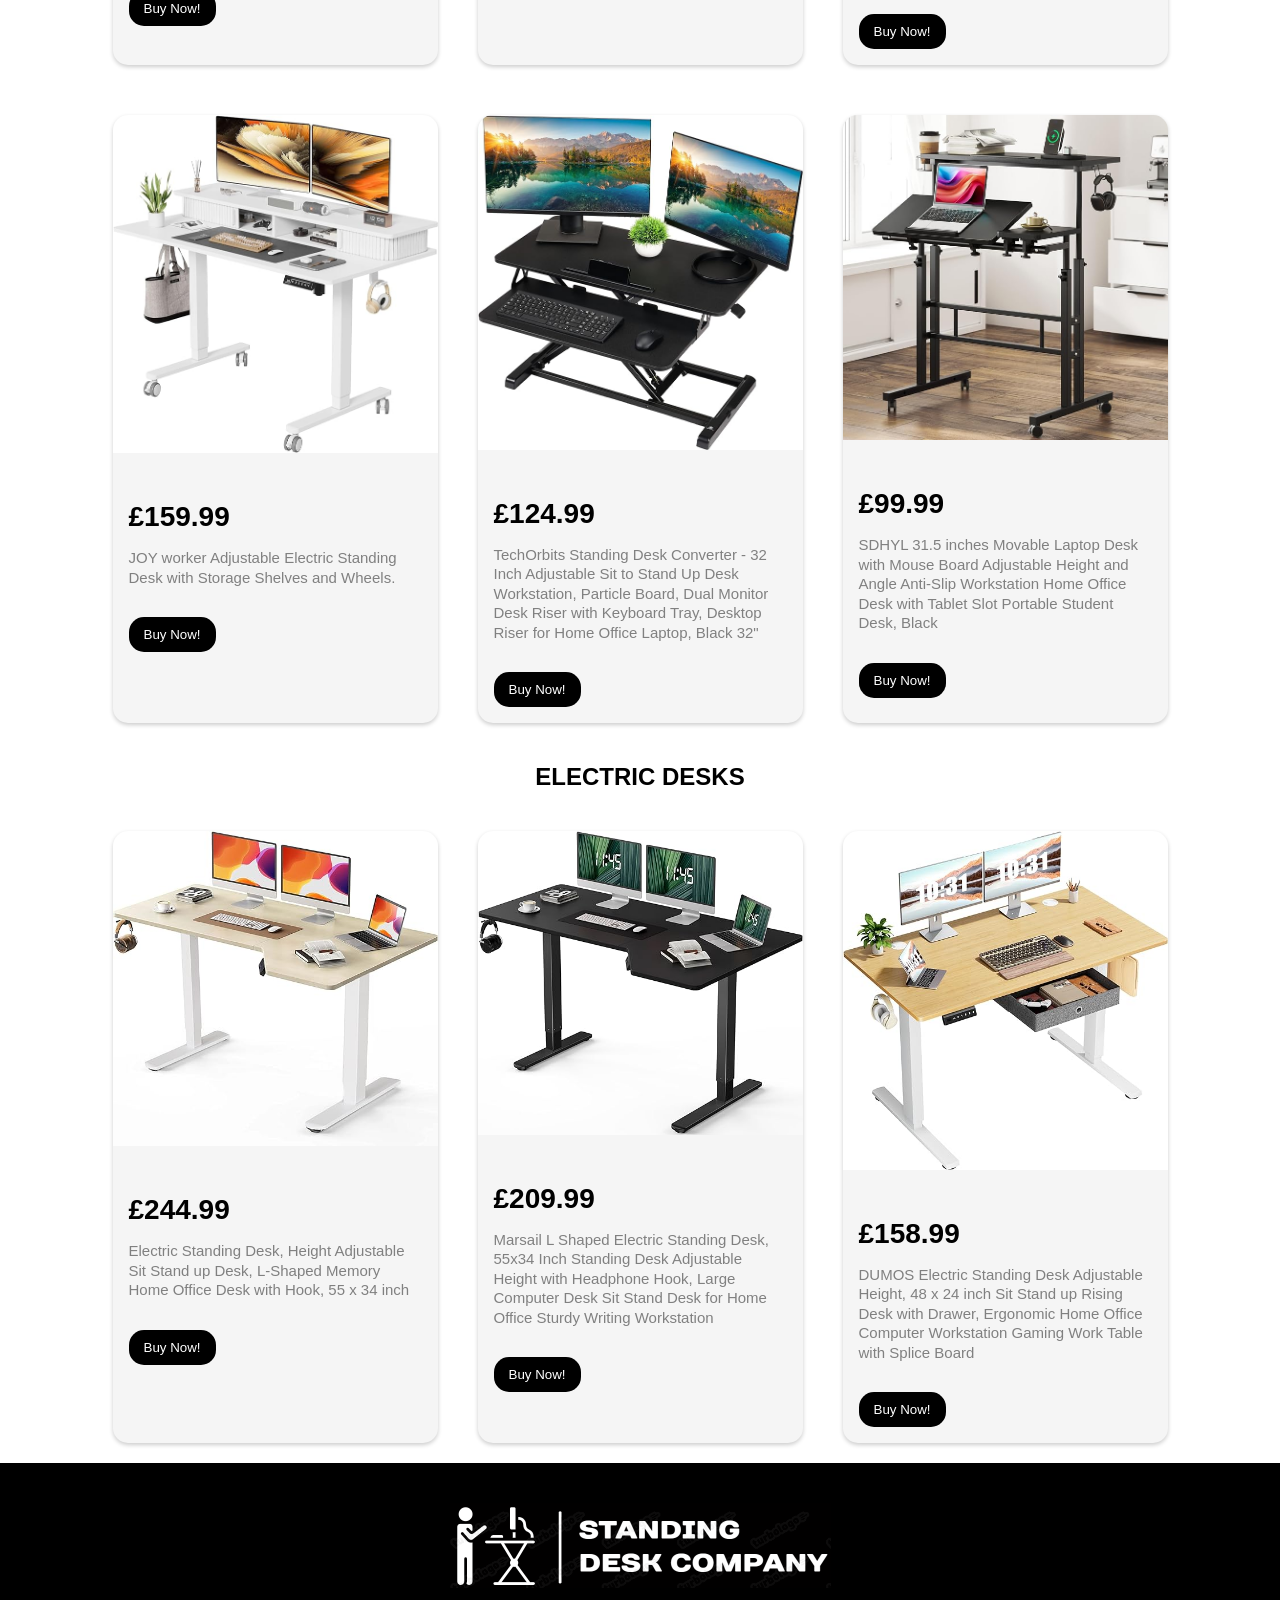
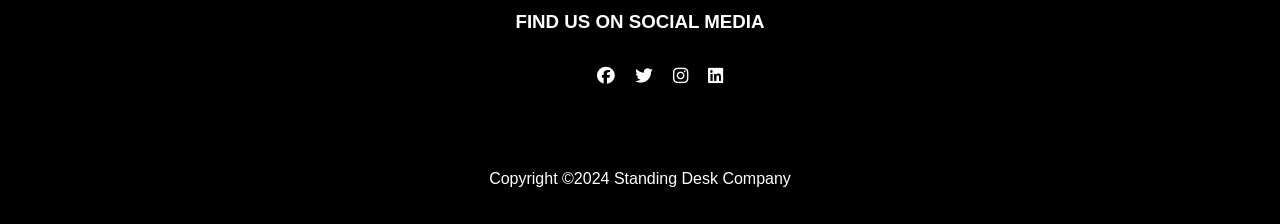
<file: risingdesks.html>
<!DOCTYPE html>
<html lang="en">
<head>
    <meta charset="UTF-8">
    <meta name="viewport" content="width=device-width, initial-scale=1.0">
    <title>Rising Desks - The Standing Desk Company</title>
    <link rel="stylesheet" href="stylesheet.css">
    <link rel="stylesheet" href="https://cdnjs.cloudflare.com/ajax/libs/font-awesome/6.5.2/css/all.min.css">
</head>
<body>
    <header>
        <div class="navbar">
            <ul>
                <li><a href="home.html">Home</a></li>
                <li>
                    <a href="risingdesks.html">Rising Desks <i class="fa fa-caret-down"></i></a>
                    <ul class="dropdown">
                        <li><a href="risingdesks.html">Height Adjustable Desks</a></li>
                        <li><a href="risingdesks.html">Mobile Desks & Converters</a></li>
                        <li><a href="risingdesks.html">Electric Desks</a></li>
                    </ul>
                </li>
                <li><a href="benefits.html">Benefits</a></li>
                <li><a href="contactus.html">Contact Us</a></li>
                <li><a href="basket.html">Cart</a></li>
            </ul>    
        </div>
    </header>
    <h1>OUR PRODUCTS</h1>

    <div class="search-container">
        <div class="search-bar">
            <input type="text" class="search-input" placeholder="Search...">
            <button class="search-button">Search</button>
        </div>
    </div>

    <h2>HEIGHT ADJUSTABLE DESKS</h2>
    <div class="card-container">
        <div class="card">
            <img src="images/AJDSS2305300798VMF9.jpg" alt="HUANUO Adjustable Desk">
            <div class="card-content">
                <h3>£179.99</h3>
                <p>
                    HUANUO Standing Desk Adjustable Height, Stand up Desk for Home Office Computer Desk Memory Preset with Headphone Hook, Electric Standing Desk with Starage Bag                
                </p>
                <button>Buy Now!</button>
            </div>
        </div>

        <div class="card">
            <img src="images/A3BGD2402071B6F116E.jpg" alt="Standing Desk with Desk Map">
            <div class="card-content">
                <h3>£109.99</h3>
                <p>
                    Standing Desk with Desk Map, Height Adjustable Desks with Powerful Motor and Cable Management,Electric Sit Stand Desk with Hight Preset Design 55x24 in Rustic Brown
                </p>
                <button>Buy Now!</button>
            </div>
        </div>


        <div class="card">
            <img src="images/71QgDxw-rQL._AC_SX679_.jpg" alt="VIVO Electric Desk">
            <div class="card-content">
                <h3>£349.99</h3>
                <p>
                    VIVO Electric 60 x 24 Standup Desk w/ Touch Screen Controller | Light Wood One-Piece Top, Black Frame (DESK-KIT-2E6C)
                </p>
                <button>Buy Now!</button>
            </div>
        </div>
    </div>
    
    <h2>MOBILE RISING DESKS & CONVERTERS</h2>
    <div class="card-container">
        <div class="card">
            <img src="images/71Hp0RhPG3L._AC_SX679_.jpg" alt="SDHYL Mobile Standing Desk">
            <div class="card-content">
                <h3>£69.99</h3>
                <p>
                    SDHYL Z-Type Laptop Desk Mobile Standing Laptop Cart Small Workstation with Keyboard Tray Work Stand for Small Space, Black, S7-DX-8110-BB-US                
                </p>
                <button>Buy Now!</button>
            </div>
        </div>

        <div class="card">
            <img src="images/ARXUS2207150FQGUC6B.jpg" alt="FLEXISPOT Home Office Desk">
            <div class="card-content">
                <h3>£119.99</h3>
                <p>
                    FLEXISPOT Home Office Height Adjustable Standing Desk Converter MT7 Series 28" Width Computer Desk Riser with Removable Deep Keyboard Tray Black                
                </p>
                <button>Buy Now!</button>
            </div>
        </div>

        <div class="card">
            <img src="images/71Y91ivNYSL._AC_SX679_.jpg" alt="L Shaped Desk">
            <div class="card-content">
                <h3>£289.99</h3>
                <p>
                    Standing Desk, L Shaped Adjustable Standing Desk, 63'' Corner Height Adjustable Desk with Cup Holder, Headphone Hook, Cable Manager, and Mouse pad, Brown Panel                
                </p>
                <button>Buy Now!</button>
            </div>
        </div>
    </div>

    <div class="card-container">
        <div class="card">
            <img src="images/61Bv6+2XhCL._AC_SX679_.jpg" alt="JOY Adjustable Desk">
            <div class="card-content">
                <h3>£159.99</h3>
                <p>
                    JOY worker Adjustable Electric Standing Desk with Storage Shelves and Wheels.                
                </p>
                <button>Buy Now!</button>
            </div>
        </div>

        <div class="card">
            <img src="images/818Bx0PqqwL._AC_SX679_.jpg" alt="TechOrbits Standing Desk Converter">
            <div class="card-content">
                <h3>£124.99</h3>
                <p>
                    TechOrbits Standing Desk Converter - 32 Inch Adjustable Sit to Stand Up Desk Workstation, Particle Board, Dual Monitor Desk Riser with Keyboard Tray, Desktop Riser for Home Office Laptop, Black 32"                
                </p>
                <button>Buy Now!</button>
            </div>
        </div>

        <div class="card">
            <img src="images/7157BQlzQyL._AC_SX679_.jpg" alt="SDHYL Movable Laptop Desk with Mouse Board">
            <div class="card-content">
                <h3>£99.99</h3>
                <p>
                    SDHYL 31.5 inches Movable Laptop Desk with Mouse Board Adjustable Height and Angle Anti-Slip Workstation Home Office Desk with Tablet Slot Portable Student Desk, Black                
                </p>
                <button>Buy Now!</button>
            </div>
        </div>
    </div>

    <h2>ELECTRIC DESKS</h2>

    <div class="card-container">
        <div class="card">
            <img src="images/612xNQelGqL._AC_SX569_.jpg" alt="Electric Standing Desk with Height Adjustable Sit Stand up Desk">
            <div class="card-content">
                <h3>£244.99</h3>
                <p>
                    Electric Standing Desk, Height Adjustable Sit Stand up Desk, L-Shaped Memory Home Office Desk with Hook, 55 x 34 inch                
                </p>
                <button>Buy Now!</button>
            </div>
        </div>

        <div class="card">
            <img src="images/61FRXSaRfaL._AC_SX569_.jpg" alt="Marsail L Shaped Electric Standing Desk">
            <div class="card-content">
                <h3>£209.99</h3>
                <p>
                    Marsail L Shaped Electric Standing Desk, 55x34 Inch Standing Desk Adjustable Height with Headphone Hook, Large Computer Desk Sit Stand Desk for Home Office Sturdy Writing Workstation                
                </p>
                <button>Buy Now!</button>
            </div>
        </div>

        <div class="card">
            <img src="images/71mvixWjszL._AC_SX569_.jpg" alt="DUMOS Adjustable Electric Standing Desk">
            <div class="card-content">
                <h3>£158.99</h3>
                <p>
                    DUMOS Electric Standing Desk Adjustable Height, 48 x 24 inch Sit Stand up Rising Desk with Drawer, Ergonomic Home Office Computer Workstation Gaming Work Table with Splice Board                
                </p>
                <button>Buy Now!</button>
            </div>
        </div>
    </div>

    <!-- Scroll back to top button -->
    <a class="scrolltotopbtn" href="#"><i class="fa fa-arrow-up"></i></a>

    <footer>
        <div class="footer-content">
            <div class="footer-logo">
                <img src="images/logo.PNG" alt="">
            </div>
            <h3>FIND US ON SOCIAL MEDIA</h3>
            <ul class="socials">
                <li><a href="#"><i class="fa-brands fa-facebook"></i></a></li>
                <li><a href="#"><i class="fa-brands fa-twitter"></i></a></li>
                <li><a href="#"><i class="fa-brands fa-instagram"></i></a></li>
                <li><a href="#"><i class="fa-brands fa-linkedin"></i></a></li>
            </ul>
        </div>
        <div class="footer-bottom">
            <p>Copyright &copy;2024 Standing Desk Company</p>
        </div>
    </footer>

</body>
</html>
</file>
<file: stylesheet.css>
*{
    box-sizing: border-box;
}
html {
    scroll-behavior: smooth;
}
body {
    margin:0;
    padding: 0;
    height: 100vh;
    font-family: 'Century Gothic', sans-serif;
    box-sizing: border-box;
}

h1 {
    text-align: center;
    text-transform: uppercase;
    color: white;
    background-color: black;
    padding: 20px 0;
    width: 100%;
}

h2{
    text-align:center;
}

/* Styling for the navbar elements */
.navbar {
    width: 100%;
    text-align: center;
}
.navbar ul {
    list-style: none;
    background: white;
    font-weight: bolder;
}
.navbar ul li{
    display: inline-block;
    position: relative;
}
.navbar ul li a{
    display: block;
    padding: 20px 20px;
    color: black;
    text-decoration: none;
    text-align: center;
    font-size: 20px;
}
.navbar ul li a:hover {
    background-color: black;
    color: white;
    border-radius: 50px;
    transition: .75s;
    cursor: pointer;
}

/* Styling for the dropdown menu */
.navbar ul li ul.dropdown li{
    display: block;
}
.navbar ul li ul.dropdown{
    width: 100%;
    background: white;
    position: absolute;
    z-index: 999;
    display: none;
    margin: 0;
    padding: 0;
}

.navbar ul li:hover ul.dropdown {
    display: block;
    box-shadow: rgba(100, 100, 110, 0.2) 0 10px 30px 0;
}

/* Styling for the modal popup winow */
.modal-container {
    display: none;
    position: fixed;
    top: 0;
    left: 0;
    width: 100%;
    height: 100%;
    background-color: rgba(0, 0, 0, 0.5);
    z-index: 1000;
}

.modal {
    background-color: white;
    border-radius: 5px;
    width: 300px;
    padding: 20px;
    position: absolute;
    top: 50%;
    left: 50%;
    transform: translate(-50%, -50%);
}
#modal-trigger:checked + .modal-container {
    display: block;
}
#modal-trigger {
    display: none;
}

#modal-button{
    background-color: black;
    color: white;
    border: none;
    border-radius: 15px;
    margin: 10px;
    padding: 10px 20px;
    cursor: pointer;
    transition: background-color 0.3s ease;
    text-decoration: none;
}

#modal-button:hover{
    background-color: grey;
    transition: 0.3s ease;
    cursor: pointer;

}

/* Styling the background image for the hero section on the home page */
.hero-image {
    background-position: center;
    background-image: linear-gradient(rgba(0,0,0,0.5),rgba(0,0,0,0.5)), url("images/pneumatic-desk-6952955_1920.jpg");
    background-repeat: no-repeat;
    background-size: cover;
    height: 80%;
    display: flex;
    justify-content: center;
    align-items: center;
}

/* Styling for the text overlaying the hero image */
.hero-text {
    color: white;
    text-align: center;
}

.hero-text h1{
    font-size: 50px;
    font-weight: 400;
    background-color: transparent;
}

.hero-text p{
    padding: 15px;
    font-size: 25px;
    font-weight: 300;
    line-height: 10px;
}

a.button {
    background-color: black;
    color: white;
    border: none;
    border-radius: 15px;
    margin: 10px;
    padding: 10px 20px;
    cursor: pointer;
    transition: background-color 0.3s ease;
    text-decoration: none;
}

a.button:hover {
    background-color: darkgrey;
    transition: 0.3s ease;
    cursor: pointer;
}

/* Styling for the benefits section in the home page */
.home-benefits {
    display: flex;
    flex-direction: row;
    align-items: center;
    margin: auto;
    margin-left: 20px;
    margin-top: 75px;
}

#benefits-vid, .benefits img {
    width: 500px;
    height: 250px;
    margin-left: 25px;
    border-radius: 10px;
}

.benefits img:hover{
    transform: translateY(-25px);
    transition: 0.5s ease;
}

.text-container {
    margin: 25px;
    text-align: justify;
    display: inline-block;
    padding: 10px;
    max-width: 40vw;
}

/* Styling for the preview card on the home page for the products */
.card-container {
    display: flex;
    justify-content: center;
    flex-wrap: wrap;
    margin-top: 10px;
}

.card {
    width: 325px;
    background-color: whitesmoke;
    border-radius: 15px;
    overflow: hidden;
    box-shadow: 0px 2px 4px rgba(0,0,0,0.2);
    margin: 20px;
}

.card:hover{
    transform: translateY(-25px);
    transition: 0.3s ease;
}
.card img {
    width: 100%;
    height: auto;
}

.card-content {
    padding: 16px;
}

.card-content h3 {
    font-size: 28px;
    margin-bottom: 8px;
}

.card-content p {
    color: grey;
    font-size: 15px;
    line-height: 1.3;
}

.card-content button {
    display: inline-block;
    padding: 10px 15px;
    background-color: black;
    color: white;
    text-decoration: none;
    border-radius: 15px;
    margin-top: 15px;
    border: none;
}

.card-content button:hover {
    background-color: grey;
    transition: 0.3s ease;
    cursor: pointer;
}

/* Styling for the search bar */
.search-container {
    max-width: 600px;
    margin: 50px auto;
    padding: 0 20px;
}

.search-bar {
    position: relative;
    margin-bottom: 20px;
}

.search-input {
    width: 100%;
    padding: 10px;
    font-size: 16px;
    border: 2px solid white;
    border-radius: 20px;
    outline: none;
}

.search-input:focus {
    border-color: #66afe9;
}

.search-button {
    position: absolute;
    right: 10px;
    top: 50%;
    transform: translateY(-50%);
    background-color: black;
    color: white;
    border: none;
    border-radius: 20px;
    padding: 8px 20px;
    cursor: pointer;
    font-size: 16px;
}

.search-button:hover {
    background-color: grey;
    transition: 0.3s ease;
}

/* Styling for the contact form */
#form-header {
    text-align: center;
    color: white;
    margin-top: 50px;
}

#form-caption {
    text-align: center;
    color: grey;
    margin-bottom: 50px;
}

.contact-section {
    max-width: 500px;
    margin: 0 auto;
    background-color: #fff;
    padding: 20px;
    border-radius: 10px;
    box-shadow: 10px 10px 10px rgba(27, 26, 26, 0.1);
}

form {
    display: flex;
    flex-direction: column;
}

input[type="text"], textarea {
    padding: 10px;
    margin-bottom: 20px;
    border: 1px solid #ccc;
    border-radius: 5px;
    font-size: 16px;
}

textarea {
    resize: vertical;
    height: 150px;
}

button[type="submit"] {
    background-color: black;
    color: white;
    padding: 10px 20px;
    border: none;
    border-radius: 5px;
    font-size: 16px;
}

button[type="submit"]:hover {
    background-color: grey;
    transition: 0.3s ease;
    cursor: pointer;
}

/* Styling for the testimonials section */
.testimonials, .shop, .benefits {
    padding: 40px 0;
    background: white;
    color: black;
    text-align: center;
}

.inner{
    max-width: 1200px;
    overflow: hidden;
    margin: auto;
    padding: 0 20px;
}

.border{
    width: 160px;
    height: 5px;
    background-color: grey;
    margin: 26px auto;
}

.row{
    display: flex;
    flex-wrap: wrap;
    justify-content: center;
}

.col{
    flex:33%;
    max-width: 33%;
    box-sizing: border-box;
    padding: 15px;
}

.testimonial{
    background-color: white;
    padding: 30px;
}

.testimonial:hover{
    transform: translateY(-25px);
    transition: 0.3s ease;
}
.testimonial img{
    width: 100px;
    height: 100px;
    border-radius: 50%;
}

.name{
    font-size: 20px;
    text-transform: uppercase;
    margin: 20px 0;
}

/* Styling for the cart page */
.cart {
    max-width: 1000px;
    margin: 0 auto;
}
.cart h1 {
    padding: 30px 0;
    text-align: center;
    text-transform: uppercase;
    background-color: black;
    color: white;
}

.product {
    display: flex;
}

.shop {
    flex: 75%;
}

.box{
    display: flex;
    width: 100%;
    height: auto;
    overflow: hidden;
    margin-bottom: 20px;
    background: white;
    transition: all 0.6s ease;
    box-shadow: rgba(100, 100, 110, 0.2) 0 10px 30px 0;
}

.box img {
    width: 300px;
    height: 200px;
    object-fit: cover;
}

.content {
    padding: 20px;
    position: relative;
    width: 100%;
}

.content h3 {
    margin-bottom: 30px;    
}

.content h4 {
    margin-bottom: 50px;
}

.content button {
    position: absolute;
    margin-top: 25px;
    bottom: 20px;
    right: 20px;
    padding: 10px 25px;
    background-color: red;
    color: white;
    cursor: pointer;
    border-radius: 10px;
    font-weight: 600;
    border: none;
}

.content button:hover {
    background-color: maroon;
    transition: 0.3s ease;
}

.unit input {
    width: 50px;
    text-align: center;
    padding: 10px;
    position: relative;
}

.content button i {
    margin-right: 5px;
}

.right-bar {
    flex: 25%;
    margin-left: 20px;
    padding: 20px;
    height: 400px;
    border-radius: 5px;
    background: white;
    box-shadow: rgba(100, 100, 110, 0.2) 0 10px 30px 0;
    align-items: center;
}

.right-bar hr {
    margin-bottom: 25px;
}

.right-bar p {
    display: flex;
    justify-content: space-between;
    margin: 30px;
    font-size: 20px;
}

.right-bar button {
    position: relative;
    margin-top: 25px;
    bottom: 20px;
    right: 20px;
    padding: 10px 25px;
    background-color: lime;
    color: white;
    cursor: pointer;
    border-radius: 10px;
    font-weight: 600;
    border: none;
    display: inline-block;
}

.right-bar button:hover {
    background-color: green;
    transition: 0.4s;
    cursor: pointer;
}

.right-bar i {
    margin-right: 15px;
}

/* Styling for the footer div element */
.footer {
    background: black;
    width: 100vw;
}

/* Styling for the footer */
footer {
    position: absolute;
    left: 0;
    right: 0;
    background-color: black;
    color: white;
    height: auto;
    width: 100vw;
    padding-top: 40px;
}

.footer-bottom{
    padding: 20px 0;
    text-align: center;
}

.footer li{
    list-style: none;
    display: flex;
    justify-content: center;
    align-items: center;
}

.footer li a {
    text-decoration: none;
}

.footer-content {
    display: flex;
    align-items: center;
    justify-content: center;
    flex-direction: column;
    text-align: center;
}

.socials {
    list-style: none;
    display: flex;
    align-items: center;
    justify-content: center;
    margin: 1rem 0 3rem 0;
}

.socials li {
    margin: 0 10px;
}

.socials a{
    text-decoration: none;
    color: white;
}

.socials a i {
    font-size: 1.1rem;
    transition: color 0.5s ease;
}

.socials a:hover i{
    color: grey;
}


.scrolltotopbtn {
    width: 50px;
    height: 50px;
    border-radius: 50%;
    background-color: black;
    color: white;
    text-decoration: none;
    text-align: center;
    line-height: 50px;
    font-size: 22px;
    bottom: 40px;
    right: 50px;
    position: fixed;
}

/* MOBILE RESPONSIVENESS */

@media (max-width:425px) {
    * {
        font-size: 12px;
        box-sizing: border-box;
    }

    h1{
        font-size: 1.5em;
    }

    p{
        font-size: 1em;
    }

    a.button {
        padding: 3% 6%; 
        margin: 5% auto; 
        font-size: 3vw;
        border-radius: 0px;
        display: inline-block;

    }

    .home-benefits {
        flex-direction: column;
    }

    .hero-text h1 {
        font-size: 6vw;
    }

    .hero-text p {
        font-size: 3vw;
    }

    #benefits-vid {
        width: 100%;
        height: auto;
    }

    .text-container{
        margin-left: 0;
        text-align: center;
    }
    .footer-logo{
        display: none;
    }
    
    .benefits {
        width: 80%;
    }

    .benefits p{
        font-size: 1em;
    }
    .testimonials{
        display: none;
    }

    .home-benefits {
        margin-left: 0; 
        margin-top: 10%; 
        align-items: normal;
    }

    .text-container{
        align-items: center;
    }
    #benefits-vid, .benefits img {
        width: 80%; 
        max-width: 80%;
        border-radius: 0px;
    }

    .text-container {
        margin: 0; 
        padding: 5%; 
        max-width: 90vw; 
    }

    .text-container .text h2 {
        font-size: 6vw; 
    }

    .text-container .text p {
        font-size: 4vw; 
    }
    .right-bar {
        margin-left: 0; 
        width: 90%; 
        margin: 0 auto; 
        padding: 5%; 
    }

    .right-bar p {
        font-size: 4vw; 
    }

    .right-bar button {
        height: 10vw; 
        font-size: 4vw; 
        width: 100%;
        border-radius: 0%;
    }

    .box button {
        border-radius: 0%;
        display: flex;
        
    }

    .card {
        width: 50%;
        box-shadow: rgba(100, 100, 110, 0.2) 0 10px 30px 0;
    }

    .card-container {
        display: flex;
        justify-content: center;
        flex-wrap: wrap;
        }

    .card img {
        width: 75%;
    }

    .card-content p{
        font-size: 4vw;
    }
    .product{
        flex-direction: column;
    }

    .right-bar {
        margin-bottom: 20px;
        width: 75%;
        align-items: center;
        justify-content: center;
    }

    .search-container {
        padding: 0 10px;
    }
}
</file>
